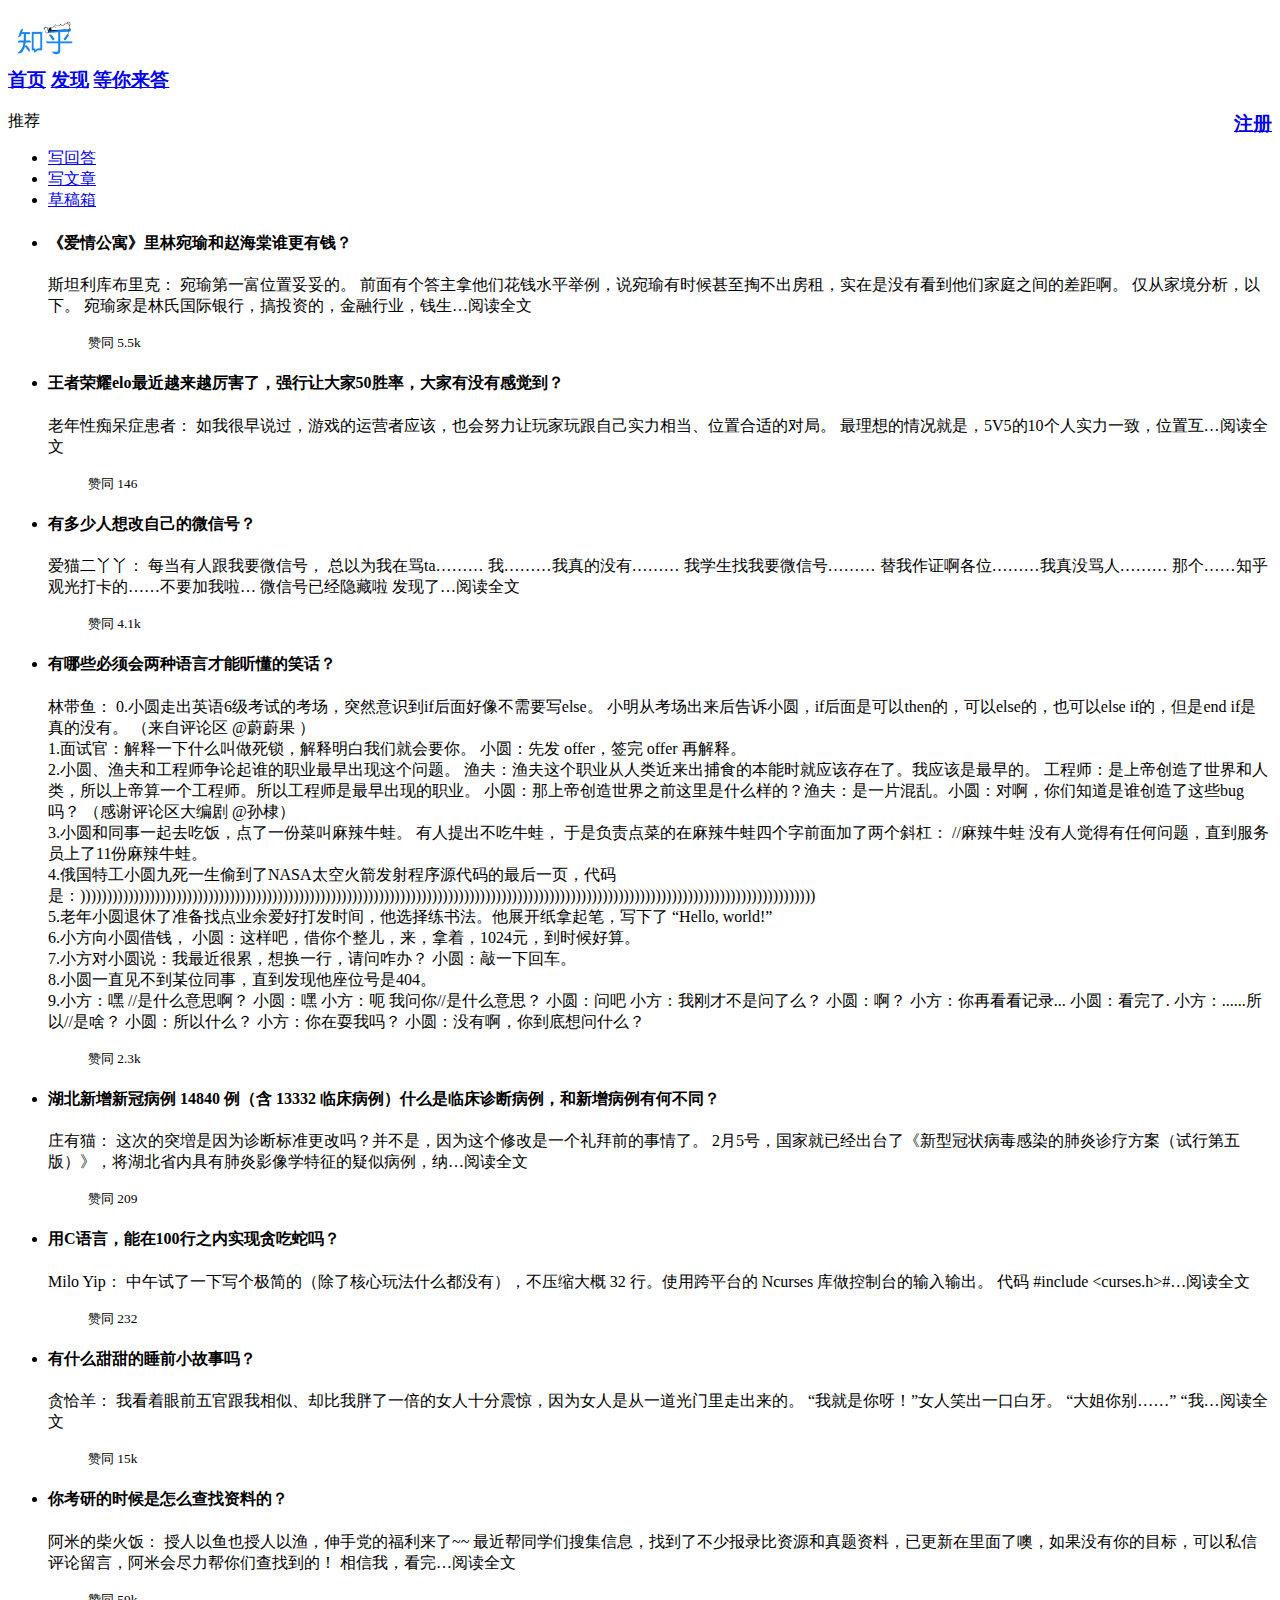
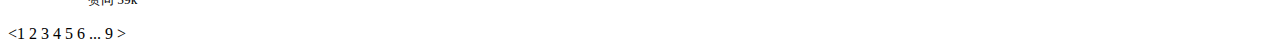
<file: lab2/index.html>
<!DOCTYPE html>
<html lang="en">
<head>
    <meta charset="UTF-8">
    <title>知乎</title>
</head>
<body>
    <header>
        <nav>
            <h3 >
                <a href="https://www.zhihu.com/">
                    <img src="images/zhihu_logo.jpeg" width="70" height="43">
                </a>
                <div>
                    <a href="https://www.zhihu.com/">首页</a>
                    <a href="https://www.zhihu.com/">发现</a>
                    <a href="https://www.zhihu.com/">等你来答</a>
                </div>
            </h3>
        </nav>
        <h3><a href="register.html" style="float:right">注册</a></h3>
    </header>
    <div>
        <div>推荐</div>
        <aside>
            <div>
                <ul>
                    <li><a href="https://www.zhihu.com/creator/featured-question/knowledge-plan">写回答</a></li>
                    <li><a href="https://zhuanlan.zhihu.com/write">写文章</a></li>
                    <li><a href="https://www.zhihu.com/draft?type=answer">草稿箱</a></li>
                </ul>
            </div>
        </aside>
        <section>
            <ul>
                <li>
                    <h4>《爱情公寓》里林宛瑜和赵海棠谁更有钱？</h4>
                    <p>斯坦利库布里克： 宛瑜第一富位置妥妥的。 前面有个答主拿他们花钱水平举例，说宛瑜有时候甚至掏不出房租，实在是没有看到他们家庭之间的差距啊。 仅从家境分析，以下。 宛瑜家是林氏国际银行，搞投资的，金融行业，钱生…阅读全文</p>
                    <blockquote>
                        <small>​赞同 5.5k​</small>
                    </blockquote>
                </li>
                <li>
                    <h4>王者荣耀elo最近越来越厉害了，强行让大家50胜率，大家有没有感觉到？</h4>
                    <p>老年性痴呆症患者： 如我很早说过，游戏的运营者应该，也会努力让玩家玩跟自己实力相当、位置合适的对局。 最理想的情况就是，5V5的10个人实力一致，位置互…阅读全文​</p>
                    <blockquote>
                        <small>​赞同 146​</small>
                    </blockquote>
                </li>
                <li>
                    <h4>有多少人想改自己的微信号？</h4>
                    <p>爱猫二丫丫： 每当有人跟我要微信号， 总以为我在骂ta……… 我………我真的没有……… 我学生找我要微信号……… 替我作证啊各位………我真没骂人……… 那个……知乎观光打卡的……不要加我啦… 微信号已经隐藏啦 发现了…阅读全文​</p>
                    <blockquote>
                        <small>​赞同 4.1k</small>
                    </blockquote>
                </li>
                <li>
                    <h4>有哪些必须会两种语言才能听懂的笑话？</h4>
                    <p>林带鱼：
                        0.小圆走出英语6级考试的考场，突然意识到if后面好像不需要写else。
                        小明从考场出来后告诉小圆，if后面是可以then的，可以else的，也可以else if的，但是end if是真的没有。
                        （来自评论区 @蔚蔚果 ）<br>
                        1.面试官：解释一下什么叫做死锁，解释明白我们就会要你。
                        小圆：先发 offer，签完 offer 再解释。<br>
                        2.小圆、渔夫和工程师争论起谁的职业最早出现这个问题。
                        渔夫：渔夫这个职业从人类近来出捕食的本能时就应该存在了。我应该是最早的。
                        工程师：是上帝创造了世界和人类，所以上帝算一个工程师。所以工程师是最早出现的职业。
                        小圆：那上帝创造世界之前这里是什么样的？渔夫：是一片混乱。小圆：对啊，你们知道是谁创造了这些bug吗？
                        （感谢评论区大编剧 @孙棣）<br>
                        3.小圆和同事一起去吃饭，点了一份菜叫麻辣牛蛙。
                        有人提出不吃牛蛙，
                        于是负责点菜的在麻辣牛蛙四个字前面加了两个斜杠：
                        //麻辣牛蛙
                        没有人觉得有任何问题，直到服务员上了11份麻辣牛蛙。<br>
                        4.俄国特工小圆九死一生偷到了NASA太空火箭发射程序源代码的最后一页，代码是：))))))))))))))))))))))))))))))))))))))))))))))))))))))))))))))))))))))))))))))))))))))))))))))))))))))))))))))))))))))))))))))))))))))))))<br>
                        5.老年小圆退休了准备找点业余爱好打发时间，他选择练书法。他展开纸拿起笔，写下了
                        “Hello, world!”<br>
                        6.小方向小圆借钱，
                        小圆：这样吧，借你个整儿，来，拿着，1024元，到时候好算。<br>
                        7.小方对小圆说：我最近很累，想换一行，请问咋办？
                        小圆：敲一下回车。<br>
                        8.小圆一直见不到某位同事，直到发现他座位号是404。<br>
                        9.小方：嘿 //是什么意思啊？
                        小圆：嘿
                        小方：呃 我问你//是什么意思？
                        小圆：问吧
                        小方：我刚才不是问了么？
                        小圆：啊？
                        小方：你再看看记录...
                        小圆：看完了.
                        小方：......所以//是啥？
                        小圆：所以什么？
                        小方：你在耍我吗？
                        小圆：没有啊，你到底想问什么？
                    </p>
                    <blockquote>
                        <small>​赞同 2.3k​</small>
                    </blockquote>
                </li>
                <li>
                    <h4>湖北新增新冠病例 14840 例（含 13332 临床病例）什么是临床诊断病例，和新增病例有何不同？</h4>
                    <p>庄有猫： 这次的突増是因为诊断标准更改吗？并不是，因为这个修改是一个礼拜前的事情了。 2月5号，国家就已经出台了《新型冠状病毒感染的肺炎诊疗方案（试行第五版）》，将湖北省内具有肺炎影像学特征的疑似病例，纳…阅读全文​</p>
                    <blockquote>
                        <small>​赞同 209​</small>
                    </blockquote>
                </li>
                <li>
                    <h4>用C语言，能在100行之内实现贪吃蛇吗？</h4>
                    <p>Milo Yip： 中午试了一下写个极简的（除了核心玩法什么都没有），不压缩大概 32 行。使用跨平台的 Ncurses 库做控制台的输入输出。 代码 #include &#60curses.h&#62#…阅读全文​</p>
                    <blockquote>
                        <small>​赞同 232</small>
                    </blockquote>
                </li>
                <li>
                    <h4>有什么甜甜的睡前小故事吗？</h4>
                    <p>贪恰羊： 我看着眼前五官跟我相似、却比我胖了一倍的女人十分震惊，因为女人是从一道光门里走出来的。 “我就是你呀！”女人笑出一口白牙。 “大姐你别……” “我…阅读全文​</p>
                    <blockquote>
                        <small>​赞同 15k</small>
                    </blockquote>
                </li>
                <li>
                    <h4>你考研的时候是怎么查找资料的？</h4>
                    <p>阿米的柴火饭： 授人以鱼也授人以渔，伸手党的福利来了~~ 最近帮同学们搜集信息，找到了不少报录比资源和真题资料，已更新在里面了噢，如果没有你的目标，可以私信评论留言，阿米会尽力帮你们查找到的！ 相信我，看完…阅读全文​</p>
                    <blockquote>
                        <small>​赞同 59k​</small>
                    </blockquote>
                </li>
            </ul>
            <<span>1</span> 2 3 4 5 6 ... 9 >
        </section>
    </div>

</body>
</html>
</file>
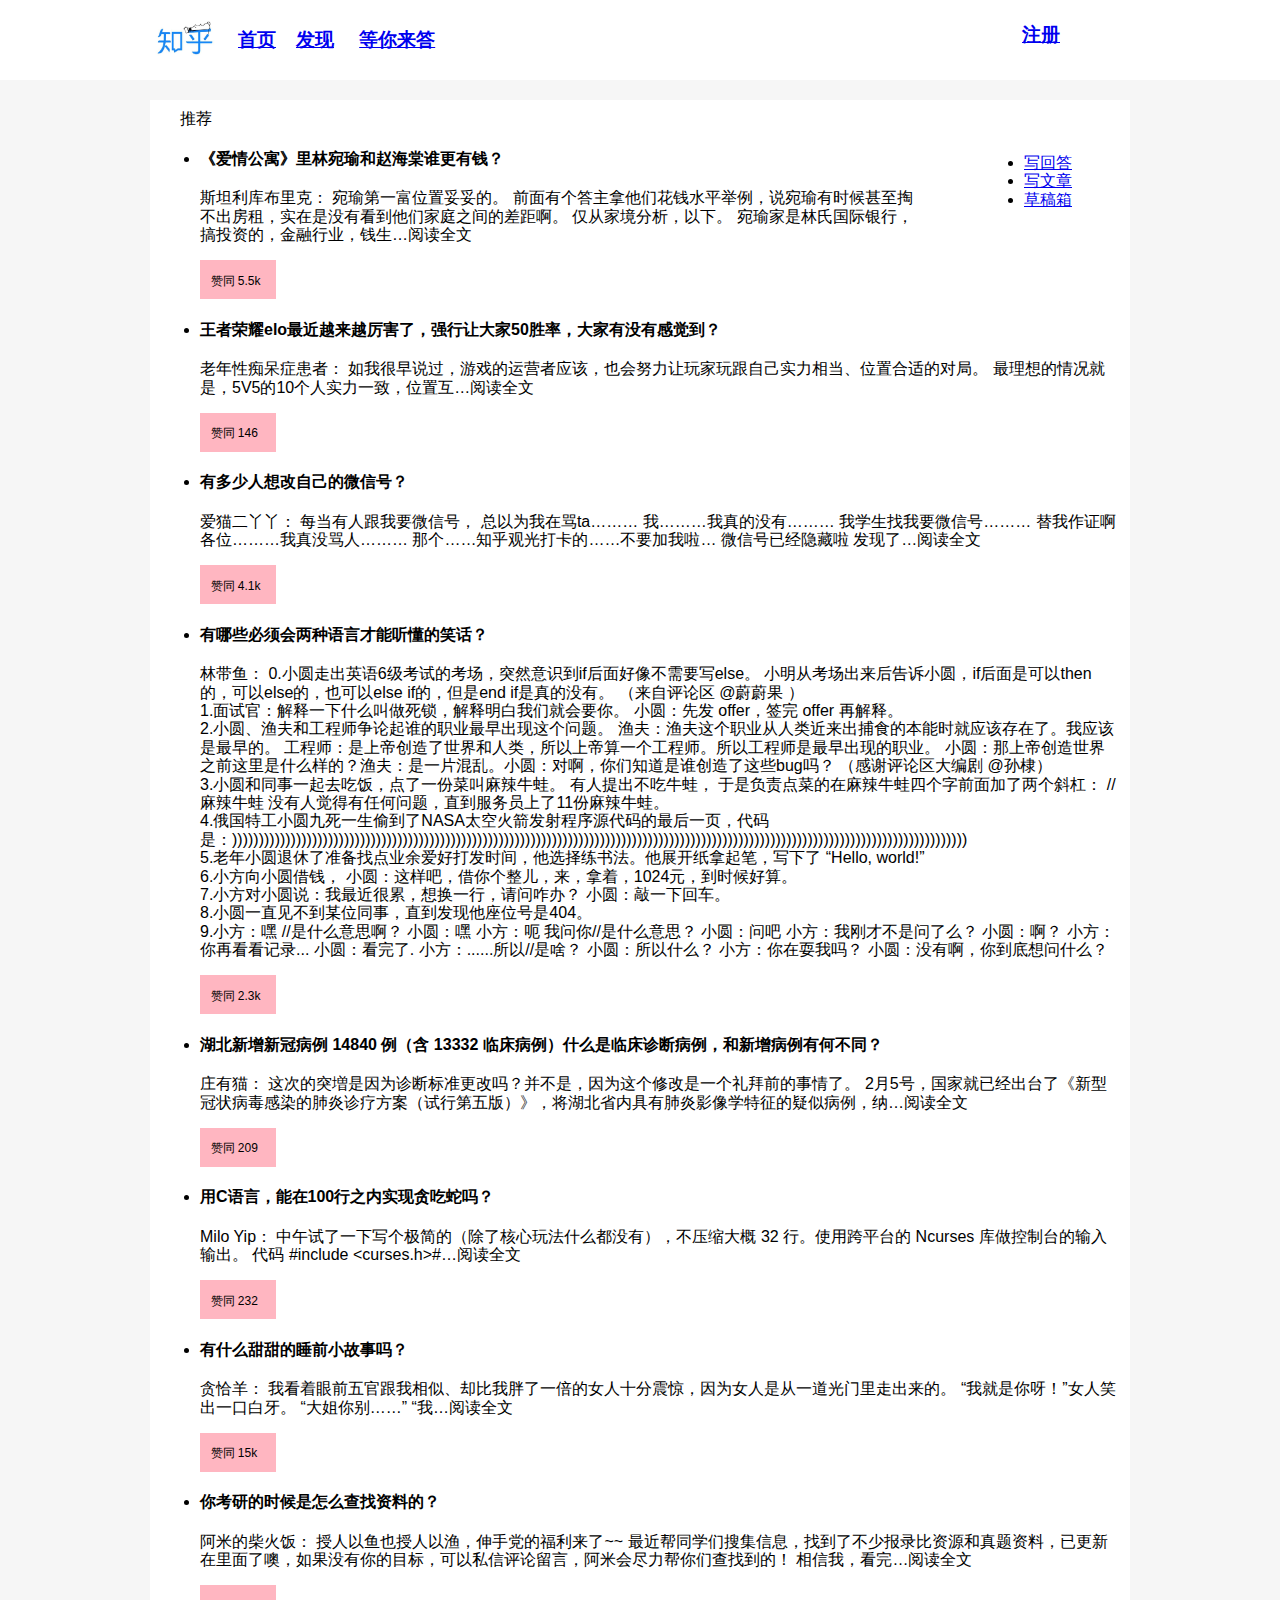
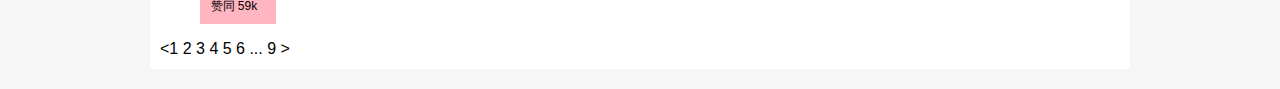
<file: lab3/index.html>
<!DOCTYPE html>
<html lang="en">
<head>
    <meta charset="UTF-8">
    <title>知乎</title>
    <link href="./css/reset.css" rel="stylesheet" type="text/css">
    <link href="./css/index.css" rel="stylesheet" type="text/css">
</head>
<body>
    <header>
        <nav>
            <h3 >
                <a href="https://www.zhihu.com/">
                    <img src="images/zhihu_logo.jpeg" width="70" height="43">
                </a>
                <div class="div-left">
                    <a href="https://www.zhihu.com/">首页</a>
                    <a href="https://www.zhihu.com/">发现</a>
                    <a href="https://www.zhihu.com/">等你来答</a>
                </div>
            </h3>
        </nav>
        <div class="div-right"><h3 ><a href="register.html" >注册</a></h3></div>
    </header>
    <div class="contents">
        <div class="title">推荐</div>
        <aside>
            <div class="functions">
                <ul>
                    <li><a href="https://www.zhihu.com/creator/featured-question/knowledge-plan">写回答</a></li>
                    <li><a href="https://zhuanlan.zhihu.com/write">写文章</a></li>
                    <li><a href="https://www.zhihu.com/draft?type=answer">草稿箱</a></li>
                </ul>
            </div>
        </aside>
        <section class="comment">
            <ul>
                <li>
                    <h4>《爱情公寓》里林宛瑜和赵海棠谁更有钱？</h4>
                    <p>斯坦利库布里克： 宛瑜第一富位置妥妥的。 前面有个答主拿他们花钱水平举例，说宛瑜有时候甚至掏不出房租，实在是没有看到他们家庭之间的差距啊。 仅从家境分析，以下。 宛瑜家是林氏国际银行，搞投资的，金融行业，钱生…阅读全文</p>
                    <blockquote>
                        <small>​赞同 5.5k​</small>
                    </blockquote>
                </li>
                <li>
                    <h4>王者荣耀elo最近越来越厉害了，强行让大家50胜率，大家有没有感觉到？</h4>
                    <p>老年性痴呆症患者： 如我很早说过，游戏的运营者应该，也会努力让玩家玩跟自己实力相当、位置合适的对局。 最理想的情况就是，5V5的10个人实力一致，位置互…阅读全文​</p>
                    <blockquote>
                        <small>​赞同 146​</small>
                    </blockquote>
                </li>
                <li>
                    <h4>有多少人想改自己的微信号？</h4>
                    <p>爱猫二丫丫： 每当有人跟我要微信号， 总以为我在骂ta……… 我………我真的没有……… 我学生找我要微信号……… 替我作证啊各位………我真没骂人……… 那个……知乎观光打卡的……不要加我啦… 微信号已经隐藏啦 发现了…阅读全文​</p>
                    <blockquote>
                        <small>​赞同 4.1k</small>
                    </blockquote>
                </li>
                <li>
                    <h4>有哪些必须会两种语言才能听懂的笑话？</h4>
                    <p>林带鱼：
                        0.小圆走出英语6级考试的考场，突然意识到if后面好像不需要写else。
                        小明从考场出来后告诉小圆，if后面是可以then的，可以else的，也可以else if的，但是end if是真的没有。
                        （来自评论区 @蔚蔚果 ）<br>
                        1.面试官：解释一下什么叫做死锁，解释明白我们就会要你。
                        小圆：先发 offer，签完 offer 再解释。<br>
                        2.小圆、渔夫和工程师争论起谁的职业最早出现这个问题。
                        渔夫：渔夫这个职业从人类近来出捕食的本能时就应该存在了。我应该是最早的。
                        工程师：是上帝创造了世界和人类，所以上帝算一个工程师。所以工程师是最早出现的职业。
                        小圆：那上帝创造世界之前这里是什么样的？渔夫：是一片混乱。小圆：对啊，你们知道是谁创造了这些bug吗？
                        （感谢评论区大编剧 @孙棣）<br>
                        3.小圆和同事一起去吃饭，点了一份菜叫麻辣牛蛙。
                        有人提出不吃牛蛙，
                        于是负责点菜的在麻辣牛蛙四个字前面加了两个斜杠：
                        //麻辣牛蛙
                        没有人觉得有任何问题，直到服务员上了11份麻辣牛蛙。<br>
                        4.俄国特工小圆九死一生偷到了NASA太空火箭发射程序源代码的最后一页，代码是：))))))))))))))))))))))))))))))))))))))))))))))))))))))))))))))))))))))))))))))))))))))))))))))))))))))))))))))))))))))))))))))))))))))))))<br>
                        5.老年小圆退休了准备找点业余爱好打发时间，他选择练书法。他展开纸拿起笔，写下了
                        “Hello, world!”<br>
                        6.小方向小圆借钱，
                        小圆：这样吧，借你个整儿，来，拿着，1024元，到时候好算。<br>
                        7.小方对小圆说：我最近很累，想换一行，请问咋办？
                        小圆：敲一下回车。<br>
                        8.小圆一直见不到某位同事，直到发现他座位号是404。<br>
                        9.小方：嘿 //是什么意思啊？
                        小圆：嘿
                        小方：呃 我问你//是什么意思？
                        小圆：问吧
                        小方：我刚才不是问了么？
                        小圆：啊？
                        小方：你再看看记录...
                        小圆：看完了.
                        小方：......所以//是啥？
                        小圆：所以什么？
                        小方：你在耍我吗？
                        小圆：没有啊，你到底想问什么？
                    </p>
                    <blockquote>
                        <small>​赞同 2.3k​</small>
                    </blockquote>
                </li>
                <li>
                    <h4>湖北新增新冠病例 14840 例（含 13332 临床病例）什么是临床诊断病例，和新增病例有何不同？</h4>
                    <p>庄有猫： 这次的突増是因为诊断标准更改吗？并不是，因为这个修改是一个礼拜前的事情了。 2月5号，国家就已经出台了《新型冠状病毒感染的肺炎诊疗方案（试行第五版）》，将湖北省内具有肺炎影像学特征的疑似病例，纳…阅读全文​</p>
                    <blockquote>
                        <small>​赞同 209​</small>
                    </blockquote>
                </li>
                <li>
                    <h4>用C语言，能在100行之内实现贪吃蛇吗？</h4>
                    <p>Milo Yip： 中午试了一下写个极简的（除了核心玩法什么都没有），不压缩大概 32 行。使用跨平台的 Ncurses 库做控制台的输入输出。 代码 #include &#60curses.h&#62#…阅读全文​</p>
                    <blockquote>
                        <small>​赞同 232</small>
                    </blockquote>
                </li>
                <li>
                    <h4>有什么甜甜的睡前小故事吗？</h4>
                    <p>贪恰羊： 我看着眼前五官跟我相似、却比我胖了一倍的女人十分震惊，因为女人是从一道光门里走出来的。 “我就是你呀！”女人笑出一口白牙。 “大姐你别……” “我…阅读全文​</p>
                    <blockquote>
                        <small>​赞同 15k</small>
                    </blockquote>
                </li>
                <li>
                    <h4>你考研的时候是怎么查找资料的？</h4>
                    <p>阿米的柴火饭： 授人以鱼也授人以渔，伸手党的福利来了~~ 最近帮同学们搜集信息，找到了不少报录比资源和真题资料，已更新在里面了噢，如果没有你的目标，可以私信评论留言，阿米会尽力帮你们查找到的！ 相信我，看完…阅读全文​</p>
                    <blockquote>
                        <small>​赞同 59k​</small>
                    </blockquote>
                </li>
            </ul>
            <<span class="active">1</span> 2 3 4 5 6 ... 9 >
        </section>
    </div>

</body>
</html>
</file>
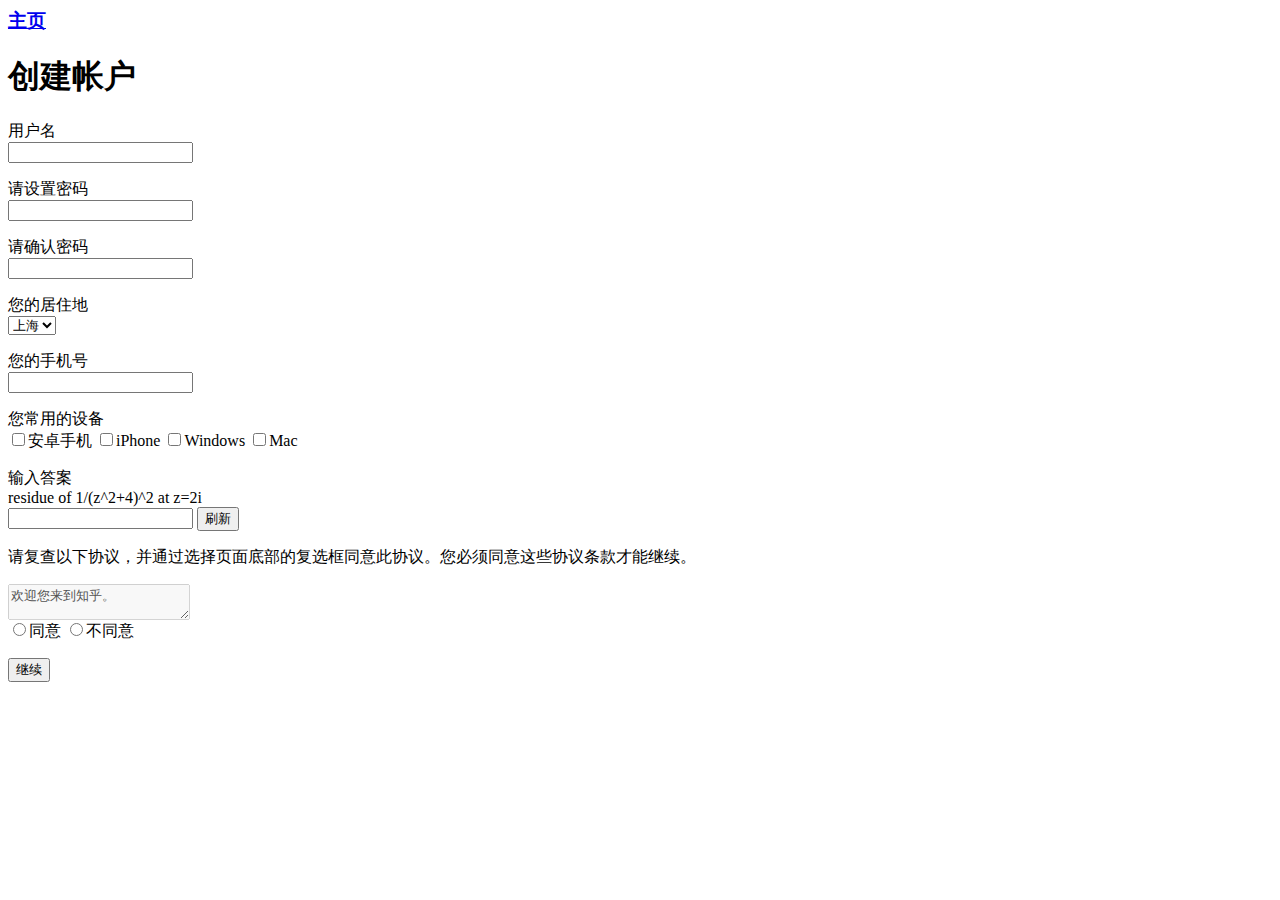
<file: lab2/register.html>
<html>
<head>
    <meta charset="utf8">
    <title>Register</title>
</head>
<body>
<header>
    <nav>
        <h3>
            <a href="index.html">主页</a>
        </h3>
    </nav>
</header>
<h1>创建帐户</h1>
<section>
<form action="#" method="POST">
    <p>
        用户名<br>
        <input type="text" name="username" pattern="([a-zA-Z]|[0-9]|_)*" required>
    </p>
    <p>
        请设置密码<br>
        <input type="password" name="password" pattern="([a-zA-Z]|[0-9])*" required>
    </p>
    <p>
        请确认密码<br>
        <input type="password" name="repassword" pattern="([a-zA-Z]|[0-9])*" required>
    </p>
    <p>
        您的居住地<br>
        <select name="area"  required>
            <option value="Beijing">北京</option>
            <option value="Shanghai" selected="selected">上海</option>
            <option value="Tianjin">天津</option>
            <option value="Chongqing">重庆</option>
            <option value="Hebei">河北</option>
            <option value="Shanxi">山西</option>
            <option value="Liaoning">辽宁</option>
        </select>
    </p>
    <p>
        您的手机号<br>
        <input type="tel" name="tel" pattern="(1)[0-9]{10}" required>
    </p>
    <p>
        您常用的设备<br>
        <input type="checkbox" name="Android" value="credit">安卓手机
        <input type="checkbox" name="iPhone" value="paypal">iPhone
        <input type="checkbox" name="Windows" value="alipay">Windows
        <input type="checkbox" name="Mac" value="wechat">Mac
    </p>

    <p>
        输入答案<br>
        residue of 1/(z^2+4)^2 at z=2i<br>
        <input type="text" name="captcha" required>
        <input type="button" value="刷新">
    </p>
    <p>
        请复查以下协议，并通过选择页面底部的复选框同意此协议。您必须同意这些协议条款才能继续。
    </p>
    <textarea disabled="true">
欢迎您来到知乎。

请您仔细阅读以下条款，如果您对本协议的任何条款表示异议，您可以选择不进入知乎。当您注册成功，无论是进入知乎，还是在知乎上发布任何内容（即「内容」），均意味着您（即「用户」）完全接受本协议项下的全部条款。

使用规则
用户注册成功后，知乎将给予每个用户一个用户帐号及相应的密码，该用户帐号和密码由用户负责保管；用户应当对以其用户帐号进行的所有活动和事件负法律责任。
用户须对在知乎的注册信息的真实性、合法性、有效性承担全部责任，用户不得冒充他人；不得利用他人的名义发布任何信息；不得恶意使用注册帐号导致其他用户误认；否则知乎有权立即停止提供服务，收回其帐号并由用户独自承担由此而产生的一切法律责任。
用户直接或通过各类方式（如 RSS 源和站外 API 引用等）间接使用知乎服务和数据的行为，都将被视作已无条件接受本协议全部内容；若用户对本协议的任何条款存在异议，请停止使用知乎所提供的全部服务。
知乎是一个信息分享、传播及获取的平台，用户通过知乎发表的信息为公开的信息，其他第三方均可以通过知乎获取用户发表的信息，用户对任何信息的发表即认可该信息为公开的信息，并单独对此行为承担法律责任；任何用户不愿被其他第三人获知的信息都不应该在知乎上进行发表。
用户承诺不得以任何方式利用知乎直接或间接从事违反中国法律以及社会公德的行为，知乎有权对违反上述承诺的内容予以删除。
用户不得利用知乎服务制作、上载、复制、发布、传播或者转载如下内容：

反对宪法所确定的基本原则的；
危害国家安全，泄露国家秘密，颠覆国家政权，破坏国家统一的；
损害国家荣誉和利益的；
煽动民族仇恨、民族歧视，破坏民族团结的；
侮辱、滥用英烈形象，否定英烈事迹，美化粉饰侵略战争行为的；
破坏国家宗教政策，宣扬邪教和封建迷信的；
散布谣言，扰乱社会秩序，破坏社会稳定的；
散布淫秽、色情、赌博、暴力、凶杀、恐怖或者教唆犯罪的；
侮辱或者诽谤他人，侵害他人合法权益的；
含有法律、行政法规禁止的其他内容的信息。
所有用户同意遵守知乎社区管理规定（试行）和知乎视频服务协议（试行）。
机构用户同意遵守知乎机构号服务协议，以及知乎机构号使用规范（试行）。
知乎有权对用户使用知乎的情况进行审查和监督，如用户在使用知乎时违反任何上述规定，知乎或其授权的人有权要求用户改正或直接采取一切必要的措施（包括但不限于更改或删除用户张贴的内容、暂停或终止用户使用知乎的权利）以减轻用户不当行为造成的影响。
</textarea>
<br>
<input type="radio" value="agree" name="agree">同意
<input type="radio" value="disagree" name="agree">不同意
<p>
<input type="submit" value="继续" name="continue">
</p>
</form>
</section>
</body>
</html>
</file>
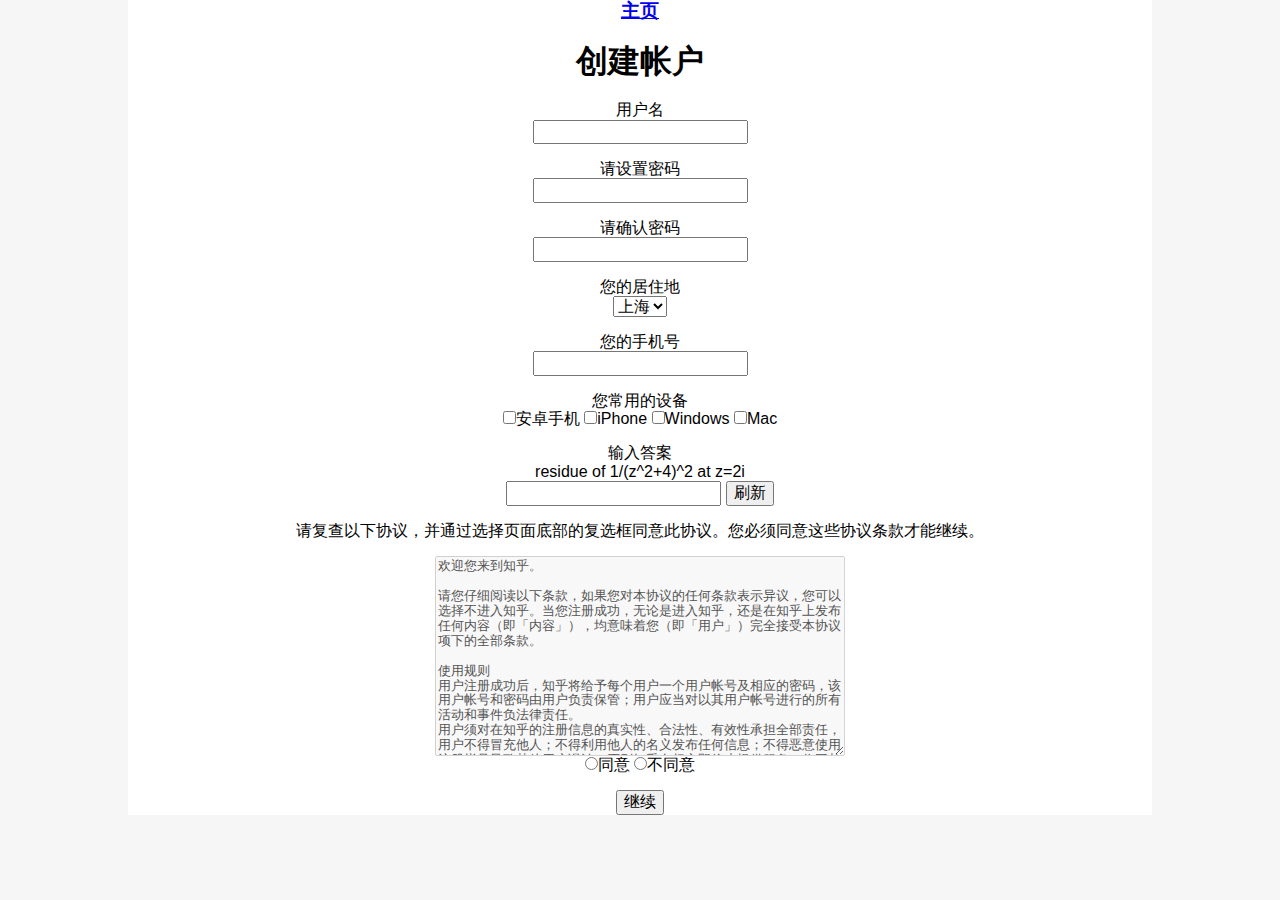
<file: lab3/register.html>
<html>
<head>
    <meta charset="utf8">
    <title>Register</title>
    <link href="./css/reset.css" rel="stylesheet" type="text/css">
    <link href="./css/register.css" rel="stylesheet" type="text/css">
</head>
<body>
<div>
<header>
    <nav>
        <h3>
            <a href="index.html">主页</a>
        </h3>
    </nav>
</header>
<h1>创建帐户</h1>
<section>
<form action="#" method="POST">
    <p>
        用户名<br>
        <input type="text" name="username" pattern="([a-zA-Z]|[0-9]|_)*" required>
    </p>
    <p>
        请设置密码<br>
        <input type="password" name="password" pattern="([a-zA-Z]|[0-9])*" required>
    </p>
    <p>
        请确认密码<br>
        <input type="password" name="repassword" pattern="([a-zA-Z]|[0-9])*" required>
    </p>
    <p>
        您的居住地<br>
        <select name="area"  required>
            <option value="Beijing">北京</option>
            <option value="Shanghai" selected="selected">上海</option>
            <option value="Tianjin">天津</option>
            <option value="Chongqing">重庆</option>
            <option value="Hebei">河北</option>
            <option value="Shanxi">山西</option>
            <option value="Liaoning">辽宁</option>
        </select>
    </p>
    <p>
        您的手机号<br>
        <input type="tel" name="tel" pattern="(1)[0-9]{10}" required>
    </p>
    <p>
        您常用的设备<br>
        <input type="checkbox" name="Android" value="credit">安卓手机
        <input type="checkbox" name="iPhone" value="paypal">iPhone
        <input type="checkbox" name="Windows" value="alipay">Windows
        <input type="checkbox" name="Mac" value="wechat">Mac
    </p>

    <p>
        输入答案<br>
        residue of 1/(z^2+4)^2 at z=2i<br>
        <input type="text" name="captcha" required>
        <input type="button" value="刷新">
    </p>
    <p>
        请复查以下协议，并通过选择页面底部的复选框同意此协议。您必须同意这些协议条款才能继续。
    </p>
    <textarea disabled="true">
欢迎您来到知乎。

请您仔细阅读以下条款，如果您对本协议的任何条款表示异议，您可以选择不进入知乎。当您注册成功，无论是进入知乎，还是在知乎上发布任何内容（即「内容」），均意味着您（即「用户」）完全接受本协议项下的全部条款。

使用规则
用户注册成功后，知乎将给予每个用户一个用户帐号及相应的密码，该用户帐号和密码由用户负责保管；用户应当对以其用户帐号进行的所有活动和事件负法律责任。
用户须对在知乎的注册信息的真实性、合法性、有效性承担全部责任，用户不得冒充他人；不得利用他人的名义发布任何信息；不得恶意使用注册帐号导致其他用户误认；否则知乎有权立即停止提供服务，收回其帐号并由用户独自承担由此而产生的一切法律责任。
用户直接或通过各类方式（如 RSS 源和站外 API 引用等）间接使用知乎服务和数据的行为，都将被视作已无条件接受本协议全部内容；若用户对本协议的任何条款存在异议，请停止使用知乎所提供的全部服务。
知乎是一个信息分享、传播及获取的平台，用户通过知乎发表的信息为公开的信息，其他第三方均可以通过知乎获取用户发表的信息，用户对任何信息的发表即认可该信息为公开的信息，并单独对此行为承担法律责任；任何用户不愿被其他第三人获知的信息都不应该在知乎上进行发表。
用户承诺不得以任何方式利用知乎直接或间接从事违反中国法律以及社会公德的行为，知乎有权对违反上述承诺的内容予以删除。
用户不得利用知乎服务制作、上载、复制、发布、传播或者转载如下内容：

反对宪法所确定的基本原则的；
危害国家安全，泄露国家秘密，颠覆国家政权，破坏国家统一的；
损害国家荣誉和利益的；
煽动民族仇恨、民族歧视，破坏民族团结的；
侮辱、滥用英烈形象，否定英烈事迹，美化粉饰侵略战争行为的；
破坏国家宗教政策，宣扬邪教和封建迷信的；
散布谣言，扰乱社会秩序，破坏社会稳定的；
散布淫秽、色情、赌博、暴力、凶杀、恐怖或者教唆犯罪的；
侮辱或者诽谤他人，侵害他人合法权益的；
含有法律、行政法规禁止的其他内容的信息。
所有用户同意遵守知乎社区管理规定（试行）和知乎视频服务协议（试行）。
机构用户同意遵守知乎机构号服务协议，以及知乎机构号使用规范（试行）。
知乎有权对用户使用知乎的情况进行审查和监督，如用户在使用知乎时违反任何上述规定，知乎或其授权的人有权要求用户改正或直接采取一切必要的措施（包括但不限于更改或删除用户张贴的内容、暂停或终止用户使用知乎的权利）以减轻用户不当行为造成的影响。
</textarea>
<br>
<input type="radio" value="agree" name="agree">同意
<input type="radio" value="disagree" name="agree">不同意
<p>
<input type="submit" value="继续" name="continue">
</p>
</form>
</section>
</div>
</body>
</html>
</file>
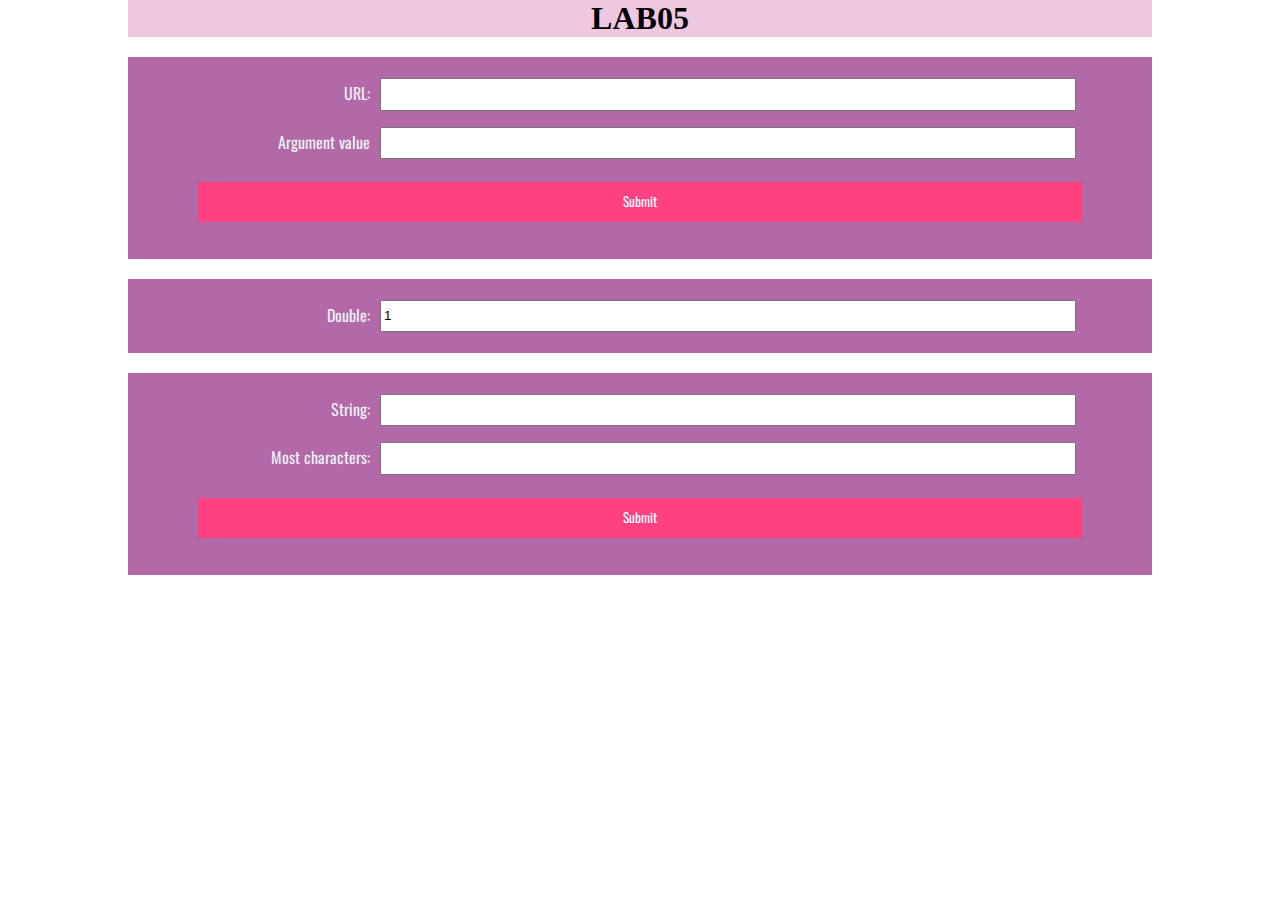
<file: lab5/lab05.html>
<!DOCTYPE html>
<html>
    <head>
        <meta charset="utf-8">
        <meta name="viewport" content="initial-scale=1.0,maximum-scale=1.0,width=device-width">
        <title>Lab05</title>
        <link href="lab05.css" rel="stylesheet">
    </head>
    <body>
        <!--header-->
        <div class="header" >
            <div id="nav">
                <h1>LAB05</h1>
            </div>
        </div>
        <!--form-->
        <form>
            <div class="item">
                <div>
                    <label for="url">URL:</label>
                    <input type="text" id="url"/>
                </div>
                <div>
                    <label for="url-result">Argument value</label>
                    <input type="text" id="url-result"/>
                </div>
                <div>
                    <button type="button" id="url_submit">Submit</button>
                </div>
            </div>
            <div class="item">
                <label for="mul">Double:</label>
                <input type="text" id="mul"/>
            </div>
            <div class="item">
                <div>
                    <label for="most">String:</label>
                    <input type="text" id="most"/>
                </div>
                <div>
                    <label for="most-result">Most characters:</label>
                    <input type="text" id="most-result"/>
                </div>
                <div>
                    <button type="button" id="most_submit">Submit</button>
                </div>
            </div>
        </form>
    </body>
</html>
<script src="lab05.js"></script>
</file>
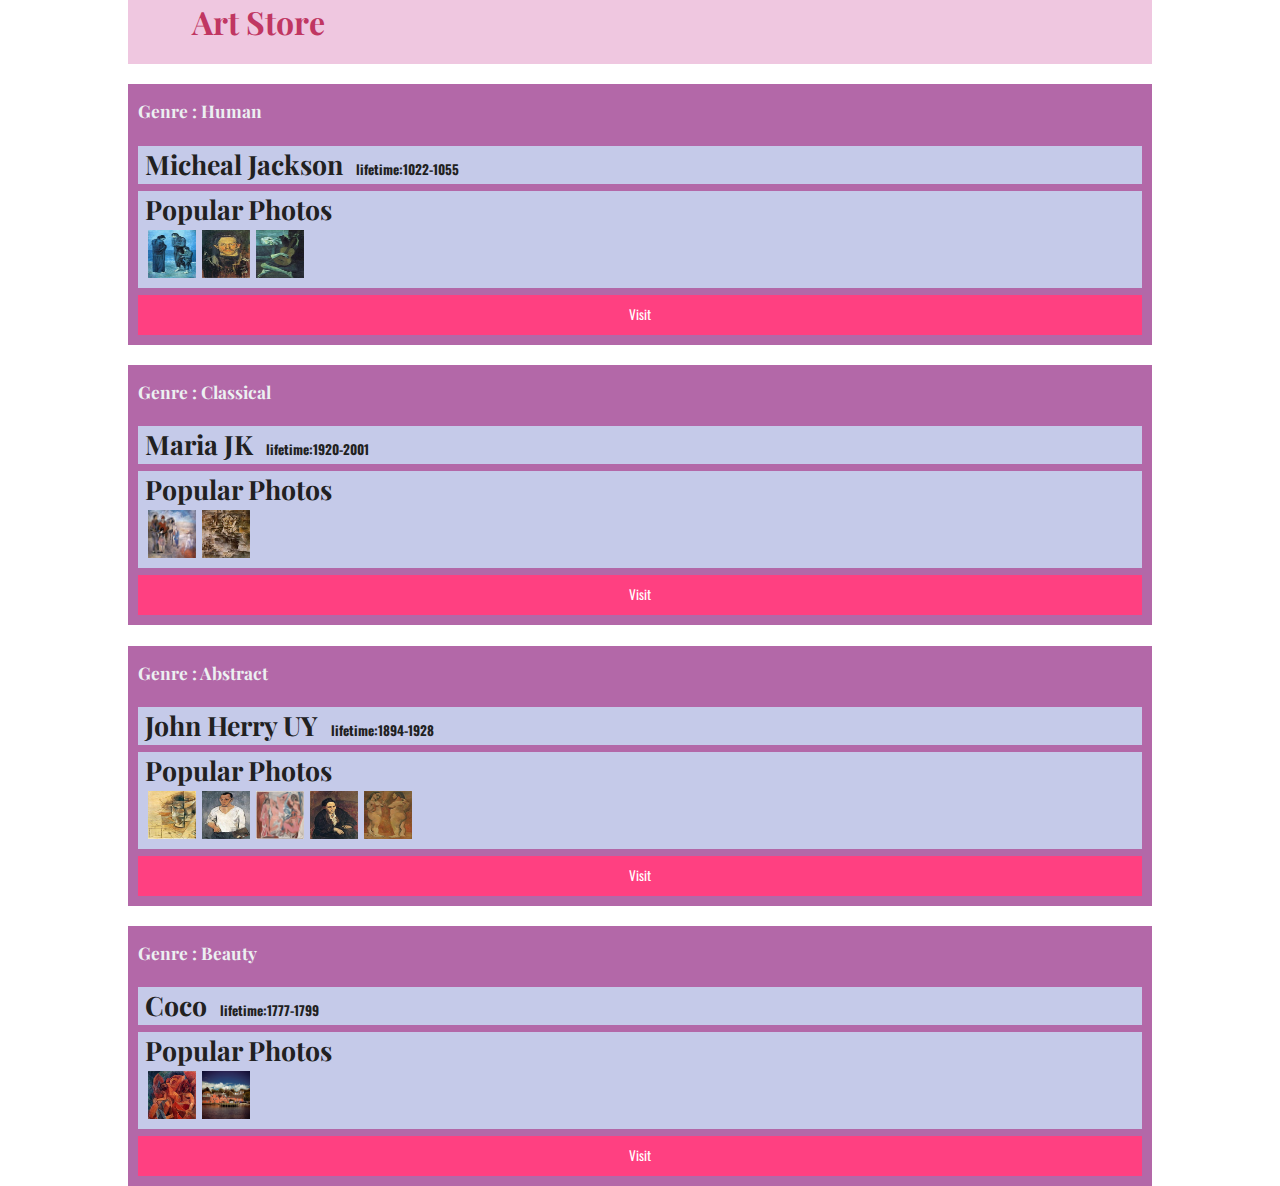
<file: lab7/lab07.html>
<!DOCTYPE html>
<html>
<head>
    <meta charset="utf-8">
    <meta name="viewport" content="initial-scale=1.0,maximum-scale=1.0,width=device-width">
    <title>Lab07</title>
    <link href="lab07.css" rel="stylesheet">
</head>
<body>
<!--header-->
<div class="header" >
    <div id="nav">
        <h1>Art Store</h1>
    </div>
</div>
<!--&lt;!&ndash;hot area&ndash;&gt;-->
<div class="flex-container justify">
<script src="./lab07.js"></script>
</div>
</body>
</html>
</file>
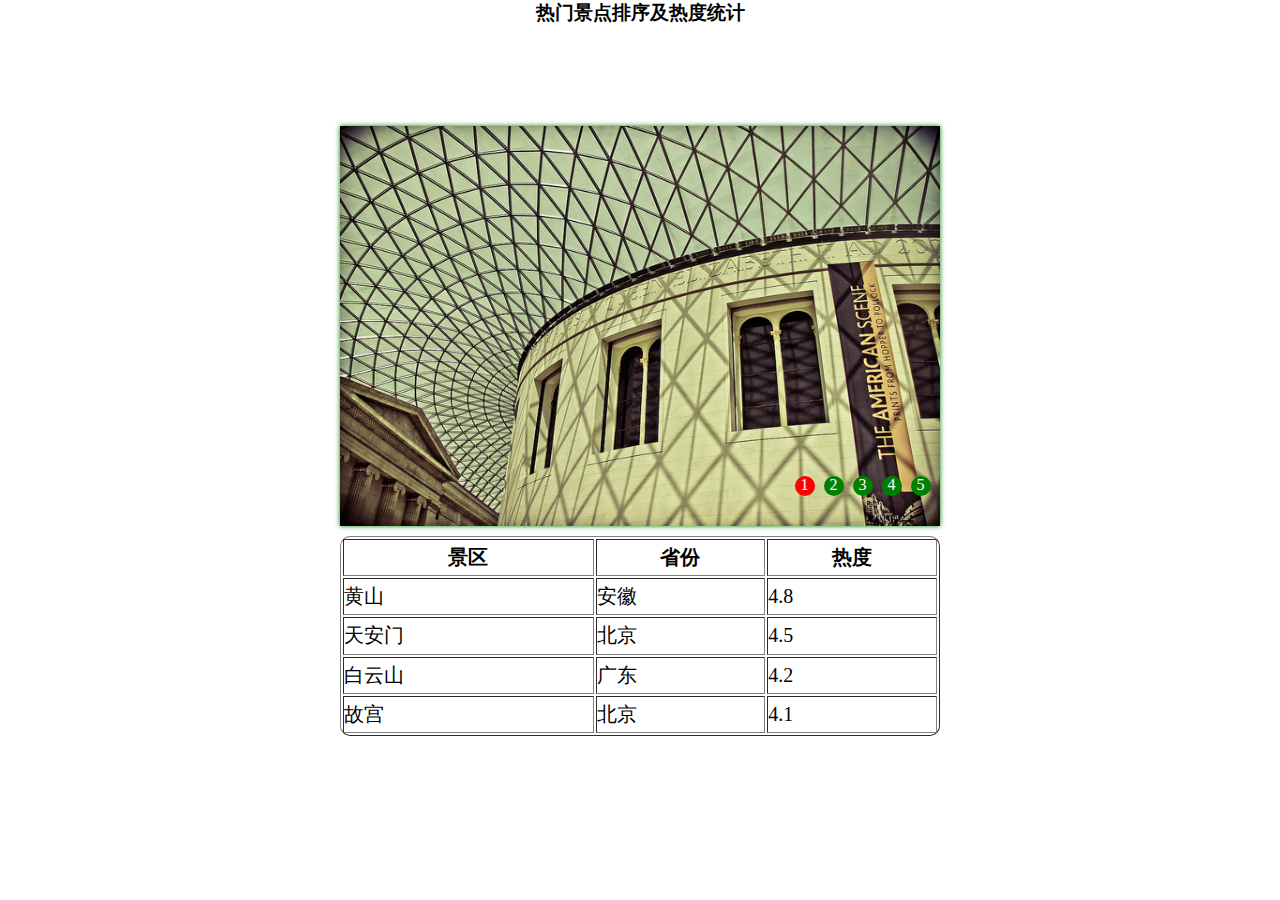
<file: lab8/Lab08.html>
<!DOCTYPE html>
<html>
<head>
    <meta charset="UTF-8">
    <title>Lab08</title>
    <link rel="stylesheet" href="Lab08.css">
</head>
<body>
<h3>热门景点排序及热度统计</h3>
<div id="bd" align="center" >
    <div class="container">
        <div class="wrap" style="left: -600px;">
            <img src="5.jpg" alt="5">
            <img src="1.jpg" alt="1">
            <img src="2.jpg" alt="2">
            <img src="3.jpg" alt="3">
            <img src="4.jpg" alt="4">
            <img src="5.jpg" alt="5">
            <img src="1.jpg" alt="1">
        </div>
        <div class="buttons">
            <span class="on">1</span>
            <span>2</span>
            <span>3</span>
            <span>4</span>
            <span>5</span>
        </div>
        <a href="javascript:" class="arrow arrow_left">&lt;</a>
        <a href="javascript:" class="arrow arrow_right">&gt;</a>
    </div>
    <table border="1" id="table" style="width: 600px;
    height: 200px;margin-top: 10px;border-radius: 10px;font-size: 20px;
    ">
        <tr>
            <th>景区</th>
            <th>省份</th>
            <th>热度</th>
        </tr>
        <tr>
            <td>黄山</td>
            <td>安徽</td>
            <td>4.8</td>
        </tr>
        <tr>
            <td>天安门</td>
            <td>北京</td>
            <td>4.5</td>
        </tr>
        <tr>
            <td>白云山</td>
            <td>广东</td>
            <td>4.2</td>
        </tr>
        <tr>
            <td>故宫</td>
            <td>北京</td>
            <td>4.1</td>
        </tr>
    </table>
</div>
<script type="text/javascript" src="jquery-3.3.1.min.js"></script>
<script src="Lab08.js"></script>
</body>
</html>
</file>
<file: lab3/css/index.css>
header{
    color: black;
    background-color: white;
    text-align: center;
    height: 80px;
}

header a:first-of-type {
    float: left;
    margin-left: 0px;
}

nav {
    float: left;
    margin: auto 3em;
    padding-left: 100px;
}


header div{
    float:left;
    margin-top: 10px;
}

header div a{
    margin-left:20px;
}

body div{
    margin-left:20px;
}

a:hover{
    color: #87bff2;
}

.div-right {
    margin-right: 200px;
    margin-top: 5px;
    padding-right: 20px;
    color: #000000;
    float: right;
}

.contents {
    padding: 10px;
    margin: 20px 150px;
    background-color: white;
}

aside {
    float:right;
    margin: 1% 5%;
    background-color: #ffffff;
}

body {
    font-family: Arial, Helvetica, sans-serif;
    margin: 0;
    color: #000000;
    background-color: #f6f6f6;
}

section blockquote {
    margin: 0;
    width: 6%;
    font-size: 15px;
    background-color: lightpink;
    padding: 0.7em;
}
</file>
<file: lab3/css/register.css>
header{
    text-align: center;
}

body{
    text-align: center;
    font-family: Arial, Helvetica, sans-serif;
    margin: 0;
    color: #000000;
    background-color: #f6f6f6;
}

body div{
    margin-left:10%;
    margin-right:10%;
    background-color: white;
}

textarea{
    width: 40%;
    height:200px;
    font-size: small;
    font-family: 楷体;
}

input:active{
    background-color: #f6f6f6;
}
</file>
<file: lab5/lab05.css>
@import url(https://fonts.googleapis.com/css?family=Playfair+Display);
@import url(https://fonts.googleapis.com/css?family=Oswald);
html, body, header, footer, hgroup, nav, main, article, section, figure, figcaption, h1, h2, h3, ul, li, body, div, p, img
{
    margin: 0;
    padding: 0;
    font-size: 100%;
    vertical-align: baseline;
    border: 0;
}
body{
    max-width: 80%;
    margin: 0 auto;
    vertical-align: center;
    background-color:white;
    height: 100%;
}


#nav{
    width: 100%;
    height: auto;
    text-align: center;
    font-size: xx-large;
    background-color: rgba(203,71,152, 0.3);
}

.item{
    background-color: RGB(179,104,168);
    color: #ECF0F1;
    margin:0 auto;
    padding:2%;
    width:auto;
    height:auto;
    font-family: 'Oswald', Arial, sans-serif;
    margin-top: 2%;
    text-align: center;
    vertical-align: center;
}
.item div{
    margin-bottom: 1em;
}

.item p {
    width:100%;
    font-size: 12pt;
}

label{
    cursor: pointer;
    display: inline-block;
    padding: 3px 6px;
    text-align: right;
    width: 10em;
    vertical-align: top;
}
input{
    width: 70%;
    height: 2em;
}

button {
    font-family: 'Oswald', Arial, sans-serif;
    background-color: #FF4081;
    color: white;
    padding: 0 7px 2px 7px;
    margin-top: 7px;
    width: 90%;
    height: 3em;
    border: none;
}
button:hover {
    background-color: #FF80AB;
    cursor: pointer;
}
button:active {
    background-color: #F8BBD0;
    cursor: pointer;
}
</file>
<file: lab7/lab07.css>
@import url(https://fonts.googleapis.com/css?family=Playfair+Display);
@import url(https://fonts.googleapis.com/css?family=Oswald);

html, body, header, footer, hgroup, nav, main, article, section, figure, figcaption, h1, h2, h3, ul, li, body, div, p, img
{
    margin: 0;
    padding: 0;
    font-size: 100%;
    vertical-align: baseline;
    border: 0;
}

body{
    width: 80%;
    margin: 0 auto;
    background-color:white;
}
#nav{
    height: 4em;
    background-color: rgba(203,71,152, 0.3);
}

.header h1{
    font-family: 'Playfair Display', serif;
    font-size: 2em;
    padding-left: 2em;
    color:RGB(192,54,98);
}


.justify {
    -webkit-justify-content: space-between;
    -ms-flex-pack: justify;
    justify-content: space-between;
}

.item{
    background-color: RGB(179,104,168);
    color: #ECF0F1;
    margin:0;
    padding:10px;
    width:auto;
    height:auto;
    font-family: 'Oswald', Arial, sans-serif;
    margin-top: 2%;
}


.item p {
    width:100%;
    font-size: 12pt;
}

.item h3 {
    font-family: 'Playfair Display', serif;
    font-size: 20pt;
}

.item h4 {
    font-family: 'Playfair Display', serif;
    font-size: 13pt;
    margin-top: 5px;
}

.inner-box {
    color: #212121;
    background-color: #C5CAE9;
    padding: 0 7px 2px 7px;
    margin-top: 7px;
}
.photo {
    width: 3em;
    height: 3em;
    margin: 3px;
}

.item div img:hover{
    border-color: lightblue;
}

button {
    font-family: 'Oswald', A7   rial, sans-serif;
    background-color: #FF4081;
    color: white;
    padding: 0 7px 2px 7px;
    margin-top: 7px;
    width: 100%;
    height: 3em;
    border: none;
}
button:hover {
    background-color: #FF80AB;
    cursor: pointer;
}
button:active {
    background-color: #F8BBD0;
    cursor: pointer;
}
</file>
<file: lab8/Lab08.css>
h3{
    margin:auto;
    text-align: center;
}
* {
    margin:0;
    padding:0;

}
a{
    text-decoration: none;
}
.container {
    position: relative;
    width: 600px;
    height: 400px;
    margin:100px auto 0 auto;
    box-shadow: 0 0 5px green;
    overflow: hidden;

}
.container .wrap {
    position: absolute;
    width: 4200px;
    height: 400px;
    z-index: 1;
}
.container .wrap img {
    float: left;
    width: 600px;
    height: 400px;
}
.container .buttons {
    position: absolute;
    right: 5px;
    bottom:40px;
    width: 150px;
    height: 10px;
    z-index: 2;
}
.container .buttons span {
    margin-left: 5px;
    display: inline-block;
    width: 20px;
    height: 20px;
    border-radius: 50%;
    background-color: green;
    text-align: center;
    color:white;
    cursor: pointer;
}
.container .buttons span.on{
    background-color: red;
}
.container .arrow {
    position: absolute;
    top: 35%;
    color: green;
    padding:0px 14px;
    border-radius: 50%;
    font-size: 50px;
    z-index: 2;
    display: none;
}
.container .arrow_left {
    left: 10px;
}
.container .arrow_right {
    right: 10px;
}
.container:hover .arrow {
    display: block;
}
.container .arrow:hover {
    background-color: rgba(0,0,0,0.2);
}
</file>
